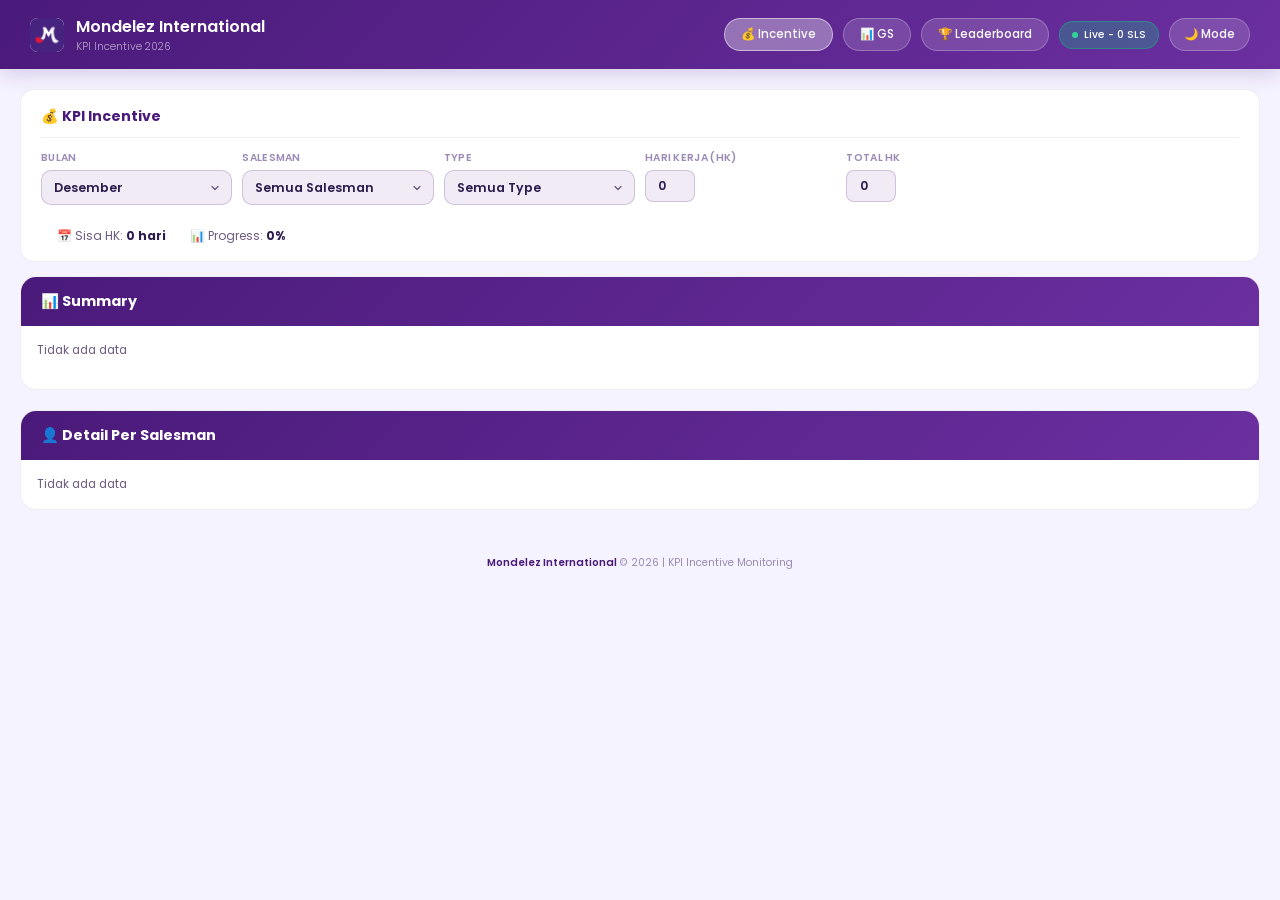
<file: index.html>
<!DOCTYPE html>
<html lang="id">
<head>
    <meta charset="UTF-8">
    <meta name="viewport" content="width=device-width, initial-scale=1.0">
    <title>KPI Incentive 2026 - Mondelez</title>
    <link rel="icon" href="img/favicon.png">
    <link href="https://fonts.googleapis.com/css2?family=Poppins:wght@300;400;500;600;700&display=swap" rel="stylesheet">
    <link rel="stylesheet" href="css/shared.css">
</head>
<body>

    <!-- NAVBAR -->
    <nav class="nav">
        <div class="nav-brand">
            <div class="nav-logo"><img src="img/favicon.png" alt="M"></div>
            <div>
                <div class="nav-title">Mondelez International</div>
                <div class="nav-sub">KPI Incentive 2026</div>
            </div>
        </div>

        <div class="nav-right">
            <a href="index.html" class="nav-link active">💰 Incentive</a>
            <a href="gs.html" class="nav-link">📊 GS</a>
            <a href="leaderboard.html" class="nav-link">🏆 Leaderboard</a>
            <div class="badge st-load" id="btnLoading">
                <span class="dot"></span>
                <span>Loading...</span>
            </div>
            <button class="theme-btn" id="themeBtn" onclick="togTheme()">🌙 Mode</button>
        </div>
    </nav>

    <div class="wrap">

        <!-- FILTER BAR -->
        <div class="ctrl-bar">
            <div class="ctrl-bar-title">
                <h3>💰 KPI Incentive</h3>
                <small id="lastUpdate" style="color:var(--t2)"></small>
            </div>

            <div class="ctrl-grid">
                <div class="ctrl-grp">
                    <label>Bulan</label>
                    <select id="selMonth">
                        <option value="M01">Januari</option>
                        <option value="M02">Februari</option>
                        <option value="M03">Maret</option>
                        <option value="M04">April</option>
                        <option value="M05">Mei</option>
                        <option value="M06">Juni</option>
                        <option value="M07">Juli</option>
                        <option value="M08">Agustus</option>
                        <option value="M09">September</option>
                        <option value="M10">Oktober</option>
                        <option value="M11">November</option>
                        <option value="M12">Desember</option>
                    </select>
                </div>

                <div class="ctrl-grp">
                    <label>Salesman</label>
                    <select id="selSalesman">
                        <option value="all">Semua Salesman</option>
                    </select>
                </div>

                <div class="ctrl-grp">
                    <label>Type</label>
                    <select id="selType">
                        <option value="all">Semua Type</option>
                        <option value="WHS">WHS</option>
                        <option value="MT">MT</option>
                        <option value="RETAIL">Retail</option>
                        <option value="TO-RIST">TO-RIST</option>
                    </select>
                </div>

                <div class="ctrl-grp">
                    <label>Hari Kerja (HK)</label>
                    <input type="number" id="inpHK" placeholder="Actual HK" min="0" value="0">
                </div>

                <div class="ctrl-grp">
                    <label>Total HK</label>
                    <input type="number" id="inpTotHK" placeholder="Total HK" min="0" value="0">
                </div>
            </div>

            <!-- HK Info Row -->
            <div class="ctrl-info-row">
                <span>📅 Sisa HK: <strong id="sisaHK">0 hari</strong></span>
                <span>📊 Progress: <strong id="hkPct">0%</strong></span>
            </div>
        </div>

        <!-- SUMMARY CARDS -->
        <div class="section">
            <div class="sec-header">
                <h2>📊 Summary</h2>
            </div>
            <div class="sec-body sum-grid" id="summaryCards"></div>
        </div>

        <!-- SALES CARDS -->
        <div class="section">
            <div class="sec-header">
                <h2>👤 Detail Per Salesman</h2>
            </div>
            <div class="sec-body grid" id="salesCards"></div>
        </div>

        <div class="ft">
            <span>Mondelez International</span> © 2026 | KPI Incentive Monitoring
        </div>
    </div>

    <script src="js/auth.js"></script>
    <script src="js/anti-devtools.js"></script>
    <script src="js/config.js"></script>
    <script src="js/shared.js"></script>
    <script src="js/incentive.js"></script>

</body>
</html>
</file>
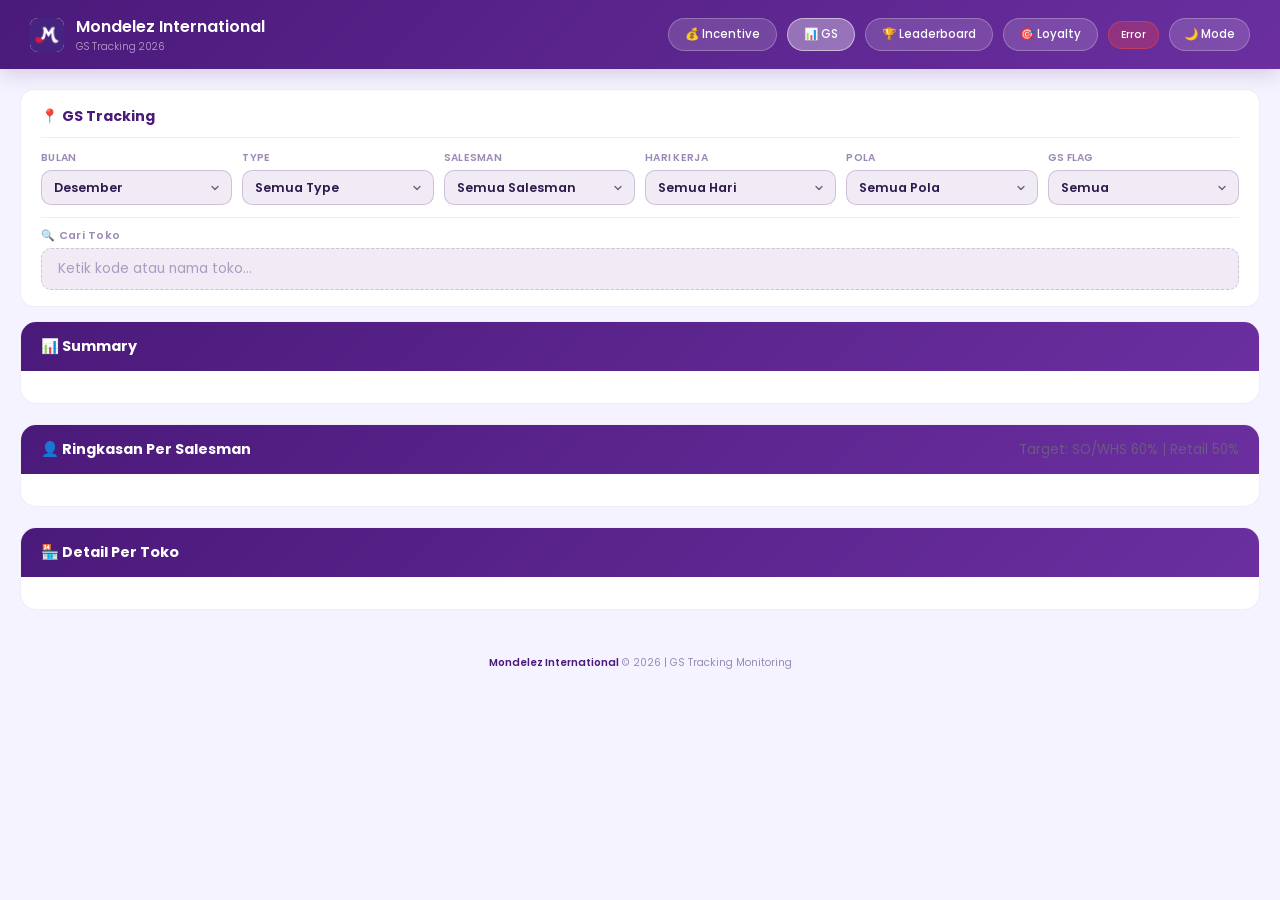
<file: gs.html>
<!DOCTYPE html>
<html lang="id">
<head>
    <meta charset="UTF-8">
    <meta name="viewport" content="width=device-width, initial-scale=1.0">
    <title>GS Tracking 2026 - Mondelez</title>
    <link rel="icon" href="img/favicon.png">
    <link href="https://fonts.googleapis.com/css2?family=Poppins:wght@300;400;500;600;700&display=swap" rel="stylesheet">
    <link rel="stylesheet" href="css/shared.css">
</head>
<body>

    <nav class="nav">
        <div class="nav-brand">
            <div class="nav-logo"><img src="img/favicon.png" alt="M"></div>
            <div>
                <div class="nav-title">Mondelez International</div>
                <div class="nav-sub">GS Tracking 2026</div>
            </div>
        </div>

        <div class="nav-right">
            <a href="#" class="nav-link">💰 Incentive</a>
            <a href="gs.html" class="nav-link active">📊 GS</a>
            <a href="#" class="nav-link">🏆 Leaderboard</a>
            <a href="https://jagohub.dapamfth.workers.dev/dashboard?lk=tangerang" target="_blank" class="nav-link">🎯 Loyalty</a>
            <div class="badge st-load" id="stBadge">
                <span id="stTxt">Loading...</span>
            </div>
            <button class="theme-btn" id="themeBtn">🌙 Mode</button>
        </div>
    </nav>

    <div class="wrap">

        <!-- FILTER BAR -->
        <div class="ctrl-bar">
            <div class="ctrl-bar-title">
                <h3>📍 GS Tracking</h3>
            </div>

            <div class="ctrl-grid">
                <div class="ctrl-grp">
                    <label>Bulan</label>
                    <select id="selMonth">
                        <option value="M01">Januari</option>
                        <option value="M02">Februari</option>
                        <option value="M03">Maret</option>
                        <option value="M04">April</option>
                        <option value="M05">Mei</option>
                        <option value="M06">Juni</option>
                        <option value="M07">Juli</option>
                        <option value="M08">Agustus</option>
                        <option value="M09">September</option>
                        <option value="M10">Oktober</option>
                        <option value="M11">November</option>
                        <option value="M12">Desember</option>
                    </select>
                </div>

                <div class="ctrl-grp">
                    <label>Type</label>
                    <select id="filterType">
                        <option value="all">Semua Type</option>
                    </select>
                </div>

                <div class="ctrl-grp">
                    <label>Salesman</label>
                    <select id="filterSales">
                        <option value="all">Semua Salesman</option>
                    </select>
                </div>

                <div class="ctrl-grp">
                    <label>Hari Kerja</label>
                    <select id="filterHK">
                        <option value="all">Semua Hari</option>
                    </select>
                </div>

                <div class="ctrl-grp">
                    <label>Pola</label>
                    <select id="filterPola">
                        <option value="all">Semua Pola</option>
                    </select>
                </div>

                <div class="ctrl-grp">
                    <label>GS Flag</label>
                    <select id="filterGS">
                        <option value="all">Semua</option>
                        <option value="1">✅ Tercapai</option>
                        <option value="0">❌ Belum Capai</option>
                        <option value="hampir">🟡 Hampir Capai (1-5)</option>
                    </select>
                </div>
            </div>

            <!-- Search row -->
            <div class="ctrl-search-row">
                <label>🔍 Cari Toko</label>
                <input type="text" id="searchToko" placeholder="Ketik kode atau nama toko..." autocomplete="off">
            </div>
        </div>

        <!-- SUMMARY -->
        <div class="section">
            <div class="sec-header">
                <h2>📊 Summary</h2>
            </div>
            <div class="sec-body" id="sumCards"></div>
        </div>

        <!-- RINGKASAN PER SALESMAN -->
        <div class="section">
            <div class="sec-header">
                <h2>👤 Ringkasan Per Salesman</h2>
                <small style="color:var(--t2)">Target: SO/WHS 60% | Retail 50%</small>
            </div>
            <div class="sec-body" id="salesSummary"></div>
        </div>

        <!-- DETAIL PER TOKO -->
        <div class="section" id="storeSection">
            <div class="sec-header">
                <h2>🏪 Detail Per Toko</h2>
                <span id="tokoCount" class="sec-count"></span>
            </div>
            <div class="sec-body" id="storeGrid"></div>
        </div>

        <div class="ft">
            <span>Mondelez International</span> © 2026 | GS Tracking Monitoring
        </div>
    </div>

    <script src="js/auth.js"></script>
    <script src="js/anti-devtools.js"></script>
    <script src="js/config.js"></script>
    <script src="js/shared.js"></script>
    <script src="js/gs.js"></script>

</body>
</html>
</file>
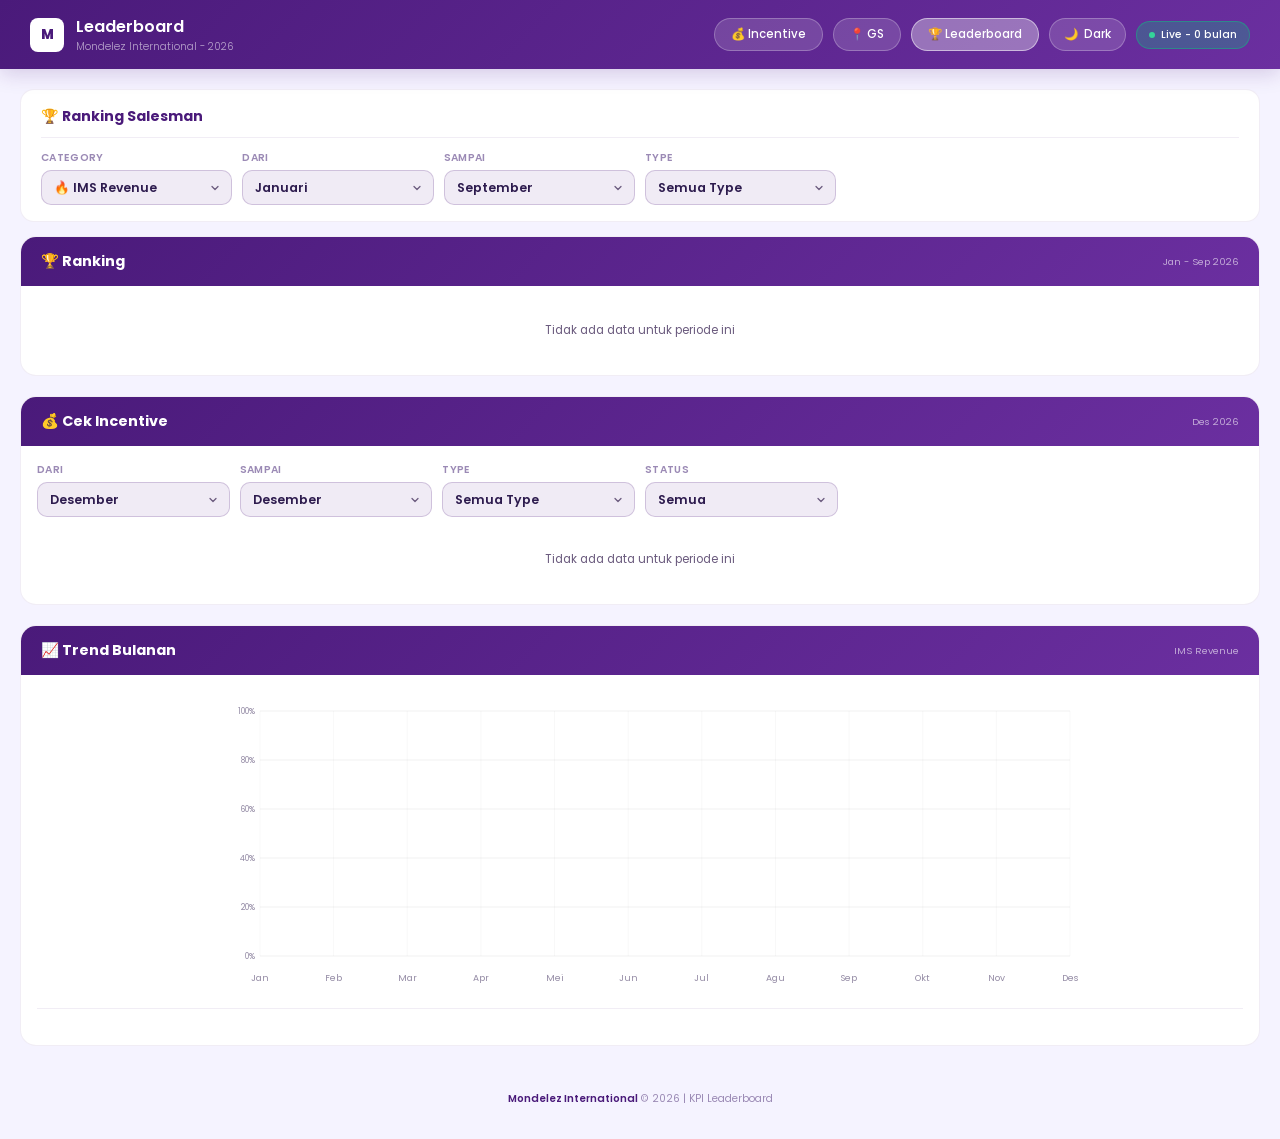
<file: leaderboard.html>
<!DOCTYPE html>
<html lang="id" data-theme="light">
<head>
<meta charset="UTF-8">
<meta name="viewport" content="width=device-width, initial-scale=1.0">
<title>Leaderboard - Mondelez International</title>
<link rel="icon" href="img/favicon.png" type="image/png">
<link href="https://fonts.googleapis.com/css2?family=Poppins:wght@300;400;500;600;700;800&display=swap" rel="stylesheet">
<link rel="stylesheet" href="css/shared.css">
</head>
<body>

<!-- ===== NAVBAR ===== -->
<nav class="nav">
    <div class="nav-brand">
        <div class="nav-logo">M</div>
        <div>
            <div class="nav-title">Leaderboard</div>
            <div class="nav-sub">Mondelez International - 2026</div>
        </div>
    </div>
    <div class="nav-right">
        <a href="index.html" class="nav-link">&#128176; Incentive</a>
        <a href="gs.html" class="nav-link">&#128205; GS</a>
        <a href="leaderboard.html" class="nav-link active">&#127942; Leaderboard</a>
        <button class="theme-btn" onclick="togTheme()">
            <span id="themeIcon">&#127769;</span>
            <span id="themeLabel">Dark</span>
        </button>
        <span class="badge st-load" id="stBadge">
            <span class="dot"></span>
            <span id="stTxt">Loading...</span>
        </span>
    </div>
</nav>

<!-- ===== MAIN CONTENT ===== -->
<div class="wrap">

    <!-- ===== RANKING FILTER BAR ===== -->
    <div class="ctrl-bar">
        <div class="ctrl-bar-title">
            <h3>&#127942; Ranking Salesman</h3>
        </div>
        <div class="ctrl-grid">
            <div class="ctrl-grp">
                <label>Category</label>
                <select id="selSort">
                    <option value="ims">&#128293; IMS Revenue</option>
                    <option value="incentive">&#128176; Incentive (Total)</option>
                    <option value="coverage">&#128200; Coverage %</option>
                    <option value="gc">&#127811; GC %</option>
                    <option value="pf">&#127919; Product Focus (Avg)</option>
                </select>
            </div>
            <div class="ctrl-grp">
                <label>Dari</label>
                <select id="fromMonth">
                    <option value="M01" selected>Januari</option>
                    <option value="M02">Februari</option>
                    <option value="M03">Maret</option>
                    <option value="M04">April</option>
                    <option value="M05">Mei</option>
                    <option value="M06">Juni</option>
                    <option value="M07">Juli</option>
                    <option value="M08">Agustus</option>
                    <option value="M09">September</option>
                    <option value="M10">Oktober</option>
                    <option value="M11">November</option>
                    <option value="M12">Desember</option>
                </select>
            </div>
            <div class="ctrl-grp">
                <label>Sampai</label>
                <select id="toMonth">
                    <option value="M01">Januari</option>
                    <option value="M02">Februari</option>
                    <option value="M03">Maret</option>
                    <option value="M04">April</option>
                    <option value="M05">Mei</option>
                    <option value="M06">Juni</option>
                    <option value="M07">Juli</option>
                    <option value="M08">Agustus</option>
                    <option value="M09" selected>September</option>
                    <option value="M10">Oktober</option>
                    <option value="M11">November</option>
                    <option value="M12">Desember</option>
                </select>
            </div>
            <div class="ctrl-grp">
                <label>Type</label>
                <select id="filterType">
                    <option value="all">Semua Type</option>
                    <option value="whs">WHS</option>
                    <option value="retail">Retail</option>
                    <option value="torist">TO-RIST</option>
                </select>
            </div>
        </div>
    </div>

    <!-- ===== RANKING TABLE SECTION ===== -->
    <div class="section">
        <div class="sec-header">
            <h2>&#127942; Ranking</h2>
            <div class="sub" id="allLabel">Jan - Sep 2026</div>
        </div>
        <div class="sec-body">
            <div id="allRank"></div>
        </div>
    </div>

    <!-- ===== CEK INCENTIVE SECTION ===== -->
    <div class="section">
        <div class="sec-header">
            <h2>&#128176; Cek Incentive</h2>
            <div class="sub" id="zeroLabel">Status incentive salesman</div>
        </div>
        <div class="sec-body">
            <!-- Zero Incentive Filter Bar -->
            <div class="ctrl-grid" style="margin-bottom:14px">
                <div class="ctrl-grp">
                    <label>Dari</label>
                    <select id="zeroFrom">
                        <option value="M01">Januari</option>
                        <option value="M02">Februari</option>
                        <option value="M03">Maret</option>
                        <option value="M04">April</option>
                        <option value="M05">Mei</option>
                        <option value="M06">Juni</option>
                        <option value="M07">Juli</option>
                        <option value="M08">Agustus</option>
                        <option value="M09" selected>September</option>
                        <option value="M10">Oktober</option>
                        <option value="M11">November</option>
                        <option value="M12">Desember</option>
                    </select>
                </div>
                <div class="ctrl-grp">
                    <label>Sampai</label>
                    <select id="zeroTo">
                        <option value="M01">Januari</option>
                        <option value="M02">Februari</option>
                        <option value="M03">Maret</option>
                        <option value="M04">April</option>
                        <option value="M05">Mei</option>
                        <option value="M06">Juni</option>
                        <option value="M07">Juli</option>
                        <option value="M08">Agustus</option>
                        <option value="M09" selected>September</option>
                        <option value="M10">Oktober</option>
                        <option value="M11">November</option>
                        <option value="M12">Desember</option>
                    </select>
                </div>
                <div class="ctrl-grp">
                    <label>Type</label>
                    <select id="zeroType">
                        <option value="all">Semua Type</option>
                        <option value="whs">WHS</option>
                        <option value="retail">Retail</option>
                        <option value="torist">TO-RIST</option>
                    </select>
                </div>
                <div class="ctrl-grp">
                    <label>Status</label>
                    <select id="zeroFilter">
                        <option value="all">Semua</option>
                        <option value="zero">&#128308; Zero Incentive</option>
                        <option value="got">&#128994; Dapat Incentive</option>
                        <option value="hangus">&#128683; Hangus</option>
                    </select>
                </div>
            </div>
            <!-- Summary badges -->
            <div id="zeroSummary"></div>
            <!-- Table -->
            <div id="zeroTable"></div>
        </div>
    </div>

    <!-- ===== TREND CHART SECTION ===== -->
    <div class="section">
        <div class="sec-header">
            <h2>&#128200; Trend Bulanan</h2>
            <div class="sub" id="chartLabel">IMS Revenue</div>
        </div>
        <div class="sec-body">
            <div class="chart-wrap" id="chartWrap"></div>
            <div class="legend" id="chartLegend"></div>
        </div>
    </div>

    <!-- Footer -->
    <div class="ft"><span>Mondelez International</span> &copy; 2026 | KPI Leaderboard</div>
</div>

<!-- ===== SCRIPTS ===== -->
<script src="js/auth.js"></script>
<script src="js/anti-devtools.js"></script>
<script src="js/config.js"></script>
<script src="js/shared.js"></script>
<script src="js/leaderboard.js"></script>

</body>
</html>
</file>
<file: css/shared.css>
/* ===== THEME VARIABLES ===== */
:root {
    --bg: #f5f3ff;
    --card: #fff;
    --nav: linear-gradient(135deg, #4A1A7A, #6B2FA0);
    --t1: #2d1b4e;
    --t2: #6b5b7e;
    --t3: #9b8ab5;
    --bdr: rgba(74,26,122,.08);
    --shd: 0 2px 12px rgba(74,26,122,.06);
    --acc: #4A1A7A;
    --inp-bg: #f0ebf5;
    --inp-bdr: rgba(74,26,122,.2);
    --hi-bg: #dcfce7;
    --hi-c: #166534;
    --mid-bg: #fef9c3;
    --mid-c: #854d0e;
    --lo-bg: #fee2e2;
    --lo-c: #991b1b;
    --whs-bg: #fef3c7;
    --whs-c: #92400e;
    --ret-bg: #dbeafe;
    --ret-c: #1e40af;
    --tor-bg: #d1fae5;
    --tor-c: #065f46;
}
[data-theme="dark"] {
    --bg: #0c0a1a;
    --card: rgba(255,255,255,.04);
    --nav: linear-gradient(135deg, #1a1030, #2d1b4e);
    --t1: #e8e4f0;
    --t2: #a8a0b8;
    --t3: #6b6080;
    --bdr: rgba(255,255,255,.06);
    --shd: 0 2px 12px rgba(0,0,0,.3);
    --acc: #a78bfa;
    --inp-bg: rgba(255,255,255,.06);
    --inp-bdr: rgba(255,255,255,.12);
    --hi-bg: rgba(74,222,128,.15);
    --hi-c: #4ade80;
    --mid-bg: rgba(250,204,21,.15);
    --mid-c: #facc15;
    --lo-bg: rgba(248,113,113,.15);
    --lo-c: #f87171;
    --whs-bg: rgba(251,191,36,.15);
    --whs-c: #fbbf24;
    --ret-bg: rgba(96,165,250,.15);
    --ret-c: #60a5fa;
    --tor-bg: rgba(52,211,153,.15);
    --tor-c: #34d399;
}

/* ===== RESET ===== */
* { margin: 0; padding: 0; box-sizing: border-box; }
body {
    font-family: 'Poppins', sans-serif;
    background: var(--bg);
    min-height: 100vh;
    color: var(--t1);
    transition: background .4s, color .4s;
}

/* ===== NAVBAR ===== */
.nav {
    background: var(--nav);
    padding: 14px 30px;
    display: flex;
    justify-content: space-between;
    align-items: center;
    box-shadow: 0 4px 20px rgba(74,26,122,.2);
    position: sticky;
    top: 0;
    z-index: 100;
}
.nav-brand { display: flex; align-items: center; gap: 12px; }

.nav-logo {
    width: 34px; height: 34px;
    background: #fff; border-radius: 8px;
    display: flex; align-items: center; justify-content: center;
    font-weight: 800; color: #4A1A7A; font-size: .85rem;
}

.nav-logo img {
    width: 34px;
    height: 34px;
    border-radius: 8px;
    object-fit: contain;
}

.nav-title { color: #fff; font-size: 1rem; font-weight: 600; }
.nav-sub { color: rgba(255,255,255,.6); font-size: .65rem; font-weight: 300; }
.nav-right { display: flex; align-items: center; gap: 10px; flex-wrap: wrap; }
.nav-link {
    background: rgba(255,255,255,.15);
    border: 1px solid rgba(255,255,255,.25);
    border-radius: 25px; padding: 7px 16px;
    color: #fff; font-size: .72rem;
    font-family: 'Poppins', sans-serif; font-weight: 500;
    text-decoration: none; transition: all .3s;
}
.nav-link:hover { background: rgba(255,255,255,.3); }
.nav-link.active { background: rgba(255,255,255,.35); border-color: rgba(255,255,255,.5); }
.theme-btn {
    background: rgba(255,255,255,.15);
    border: 1px solid rgba(255,255,255,.25);
    border-radius: 25px; padding: 7px 14px;
    cursor: pointer; display: flex; align-items: center; gap: 6px;
    transition: all .3s; color: #fff; font-size: .72rem;
    font-family: 'Poppins', sans-serif; font-weight: 500;
}
.theme-btn:hover { background: rgba(255,255,255,.3); }

/* ===== STATUS BADGE ===== */
.badge {
    display: inline-flex; align-items: center; gap: 6px;
    padding: 5px 12px; border-radius: 20px;
    font-size: .65rem; font-weight: 500; color: #fff;
}
.dot { width: 6px; height: 6px; border-radius: 50%; animation: pulse 2s infinite; }
@keyframes pulse { 0%,100%{opacity:1;transform:scale(1)} 50%{opacity:.5;transform:scale(1.5)} }
.st-conn { background: rgba(16,185,129,.3); border: 1px solid rgba(16,185,129,.5); }
.st-conn .dot { background: #34d399; }
.st-load { background: rgba(245,158,11,.3); border: 1px solid rgba(245,158,11,.5); }
.st-load .dot { background: #fbbf24; }
.st-err { background: rgba(239,68,68,.3); border: 1px solid rgba(239,68,68,.5); }
.st-err .dot { background: #f87171; }

/* ===== WRAPPER ===== */
.wrap { max-width: 1400px; margin: 0 auto; padding: 20px; }

/* ===== CONTROL BAR ===== */
.ctrl-bar {
    background: var(--card); border-radius: 14px;
    padding: 14px 20px; margin-bottom: 14px;
    border: 1px solid var(--bdr); box-shadow: none;
    display: flex; align-items: center; gap: 16px; flex-wrap: wrap;
}
.ctrl-bar h3 { color: var(--acc); font-size: .82rem; font-weight: 600; white-space: nowrap; }
.ctrl-grp { display: flex; align-items: center; gap: 8px; }
.ctrl-grp label { font-size: .7rem; color: var(--t2); font-weight: 500; }
.ctrl-grp select, .ctrl-grp input {
    padding: 6px 10px; border-radius: 8px;
    border: 1px solid var(--inp-bdr); background: var(--inp-bg);
    color: var(--t1); font-size: .78rem; font-weight: 600;
    font-family: 'Poppins', sans-serif; cursor: pointer;
}
.ctrl-grp select:focus, .ctrl-grp input:focus {
    outline: none; border-color: var(--acc);
    box-shadow: 0 0 0 3px rgba(74,26,122,.1);
}
.ctrl-grp input { width: 50px; text-align: center; }

/* ===== SECTION ===== */
.section {
    background: var(--card); border-radius: 16px;
    border: 1px solid var(--bdr); box-shadow: none;
    overflow: hidden; margin-bottom: 20px;
}
.sec-header {
    background: var(--nav); padding: 14px 20px;
    display: flex; justify-content: space-between; align-items: center;
}
.sec-header h2 { color: #fff; font-size: .9rem; font-weight: 700; display: flex; align-items: center; gap: 8px; }
.sec-header .sub { color: rgba(255,255,255,.6); font-size: .6rem; }
.sec-body { padding: 16px; overflow-x: auto; }

/* ===== SUMMARY CARDS ===== */
.sum-grid {
    display: grid;
    grid-template-columns: repeat(3, 1fr);
    gap: 8px;
    margin-bottom: 14px;
}
@media(min-width:1200px) {
    .sum-grid { grid-template-columns: repeat(6, 1fr); }
}
@media(max-width:500px) {
    .sum-grid { grid-template-columns: repeat(2, 1fr); }
}
.sum-card {
    padding: 8px 10px;
    border-radius: 8px;
    background: var(--card);
    border: 1px solid var(--bdr);
    text-align: center;
    min-width: 0;
    overflow: hidden;
}
.sum-card .lbl { font-size: .55rem; color: var(--t3); text-transform: uppercase; }
.sum-card .val { font-size: .7rem; font-weight: 700; color: var(--t1); word-break: break-all; }
.sum-card .pct { margin-top: 4px; }

/* ===== GRID CARDS ===== */
.grid { display: grid; grid-template-columns: repeat(auto-fill, minmax(480px, 1fr)); gap: 14px; }
.card {
    background: var(--card); border-radius: 14px;
    border: 1px solid var(--bdr);
    box-shadow: none;
    overflow: hidden;
}
.card-head {
    background: var(--nav); padding: 12px 16px;
    display: flex; justify-content: space-between; align-items: center;
}
.card-head .nm { color: #fff; font-size: .78rem; font-weight: 700; }
.card-head .sub { color: rgba(255,255,255,.6); font-size: .6rem; }
.card-body { padding: 14px; }

/* ===== TABLES ===== */
.tbl { width: 100%; border-collapse: collapse; }
.tbl thead th {
    padding: 6px 5px; text-align: center;
    font-size: .5rem; text-transform: uppercase;
    letter-spacing: .3px; font-weight: 600;
    color: var(--t3); border-bottom: 2px solid var(--bdr);
}
.tbl thead th:first-child { text-align: left; }
.tbl tbody td {
    padding: 7px 5px; text-align: center;
    border-bottom: 1px solid var(--bdr);
    font-size: .65rem; color: var(--t2); font-weight: 500;
}
.tbl tbody td:first-child { text-align: left; font-weight: 600; color: var(--t1); }
.tbl tbody tr:hover { background: rgba(74,26,122,.03); }
[data-theme="dark"] .tbl tbody tr:hover { background: rgba(167,139,250,.05); }

/* ===== CARD SECTION WRAPPER ===== */
.card-section {
    background: rgba(74,26,122,.03);
    border-radius: 10px;
    padding: 10px 12px;
    margin-bottom: 10px;
    border-left: 3px solid var(--acc);
}
[data-theme="dark"] .card-section {
    background: rgba(255,255,255,.03);
}
.card-section:last-child { margin-bottom: 0; }

.card-section.cov-section,
.card-section.rev-section {
    background: rgba(16,185,129,.05);
    border-left-color: #10b981;
}
[data-theme="dark"] .card-section.cov-section,
[data-theme="dark"] .card-section.rev-section {
    background: rgba(52,211,153,.08);
    border-left-color: #34d399;
}


/* ===== SECTION TITLE ===== */
.sec-title {
    font-size: .68rem;
    font-weight: 700;
    color: var(--acc);
    margin-bottom: 8px;
    display: flex;
    align-items: center;
    gap: 6px;
    flex-wrap: wrap;
}

/* ===== GAP VALUE ===== */
.gap-val { color: var(--lo-c); font-weight: 700; }

/* ===== KEJAR BADGES ===== */
.kejar-badge {
    padding: 2px 8px;
    border-radius: 6px;
    font-size: .6rem;
    font-weight: 700;
    display: inline-block;
}
.kejar-ok { background: var(--hi-bg); color: var(--hi-c); }
.kejar-no { background: var(--mid-bg); color: var(--mid-c); }
.kejar-num { background: var(--lo-bg); color: var(--lo-c); }

/* ===== DISTRIBUTION GRID ===== */
.dist-grid {
    display: grid;
    grid-template-columns: repeat(5, 1fr);
    gap: 6px;
}
.dist-item {
    background: var(--inp-bg);
    border-radius: 8px;
    padding: 8px;
    text-align: center;
    border: 1px solid var(--bdr);
}
.dist-item .d-lbl { font-size: .5rem; color: var(--t3); font-weight: 600; text-transform: uppercase; margin-bottom: 3px; }
.dist-item .d-val { font-size: .7rem; font-weight: 700; color: var(--t1); }
.dist-item .d-pct { font-size: .55rem; font-weight: 600; margin-top: 2px; }

/* ===== INCENTIVE SECTION ===== */
.inc-section {
    border-radius: 10px;
    padding: 10px 12px;
    margin-bottom: 10px;
    border: 1px solid var(--bdr);
    background: var(--inp-bg);
    border-left: 3px solid var(--acc);
}
.inc-section.hangus-section {
    background: #fef9c3;
    border-color: #fbbf24;
    border-left: 3px solid #fbbf24;
}
[data-theme="dark"] .inc-section.hangus-section {
    background: rgba(251,191,36,.1);
    border-color: rgba(251,191,36,.4);
    border-left-color: rgba(251,191,36,.6);
}

/* ===== INCENTIVE GRID ===== */
.inc-grid {
    display: grid;
    grid-template-columns: repeat(5, 1fr);
    gap: 6px;
    margin-top: 8px;
}
.inc-item {
    background: rgba(255,255,255,.7);
    border-radius: 8px;
    padding: 8px;
    text-align: center;
    border: 1px solid rgba(0,0,0,.06);
}
[data-theme="dark"] .inc-item {
    background: rgba(255,255,255,.06);
    border-color: rgba(255,255,255,.08);
}
.hangus-section .inc-item {
    background: rgba(255,255,255,.6);
    border-color: rgba(251,191,36,.3);
}
.inc-item .i-lbl { font-size: .5rem; color: var(--t3); font-weight: 600; text-transform: uppercase; margin-bottom: 3px; }
.inc-item .i-pct { font-size: .58rem; font-weight: 700; margin-bottom: 2px; }
.inc-item .i-val { font-size: .7rem; font-weight: 700; color: var(--acc); }
.inc-item.hangus { opacity: .5; }
.inc-item.hangus .i-val { color: var(--lo-c); text-decoration: line-through; }

/* ===== INCENTIVE TOTAL BAR ===== */
.inc-total {
    background: linear-gradient(135deg, #4A1A7A, #6B2FA0);
    border-radius: 8px;
    padding: 10px 14px;
    display: flex;
    align-items: center;
    justify-content: space-between;
    margin-top: 8px;
}
.inc-total.hangus { background: linear-gradient(135deg, #991b1b, #dc2626); }
.inc-total .i-lbl { font-size: .6rem; color: rgba(255,255,255,.85); font-weight: 600; }
.inc-total .i-lbl small { display: block; font-size: .5rem; opacity: .7; }
.inc-total .i-val { font-size: .95rem; font-weight: 800; color: #fff; white-space: nowrap; }

/* ===== PERCENTAGE BADGES ===== */
.pb-b { display: inline-block; padding: 2px 6px; border-radius: 5px; font-size: .58rem; font-weight: 700; }
.ph-h { background: var(--hi-bg); color: var(--hi-c); }
.ph-m { background: var(--mid-bg); color: var(--mid-c); }
.ph-l { background: var(--lo-bg); color: var(--lo-c); }

/* ===== TYPE BADGES ===== */
.type-badge { padding: 3px 8px; border-radius: 6px; font-size: .5rem; font-weight: 700; letter-spacing: .3px; }
.type-whs { background: var(--whs-bg); color: var(--whs-c); }
.type-mt { background: #0ea5e9; color: #fff; }
.type-retail { background: var(--ret-bg); color: var(--ret-c); }
.type-torist { background: var(--tor-bg); color: var(--tor-c); }


/* ===== LEADERBOARD TABLE ===== */
.lb-table { width: 100%; border-collapse: collapse; min-width: 800px; }
.lb-table thead th {
    padding: 8px 6px; text-align: center;
    font-size: .55rem; text-transform: uppercase;
    letter-spacing: .3px; font-weight: 600;
    color: var(--t3); border-bottom: 2px solid var(--bdr);
}
.lb-table thead th:nth-child(1), .lb-table thead th:nth-child(2) { text-align: left; }
.lb-table thead th.active-col { color: var(--acc); border-bottom-color: var(--acc); }
[data-theme="dark"] .lb-table thead th.active-col { color: #a78bfa; border-bottom-color: #a78bfa; }
.lb-table tbody td {
    padding: 10px 6px; text-align: center;
    border-bottom: 1px solid var(--bdr);
    font-size: .68rem; color: var(--t2); font-weight: 500;
}
.lb-table tbody td:nth-child(1), .lb-table tbody td:nth-child(2) { text-align: left; }
.lb-table tbody td.active-col { background: rgba(74,26,122,.04); }
[data-theme="dark"] .lb-table tbody td.active-col { background: rgba(167,139,250,.06); }
.lb-table tbody tr:hover { background: rgba(74,26,122,.03); }
[data-theme="dark"] .lb-table tbody tr:hover { background: rgba(167,139,250,.05); }
.lb-table tbody tr.top1 { background: rgba(245,158,11,.08); }
.lb-table tbody tr.top2 { background: rgba(156,163,175,.05); }
.lb-table tbody tr.top3 { background: rgba(217,119,6,.05); }
.rank-badge {
    display: inline-flex; align-items: center; justify-content: center;
    width: 26px; height: 26px; border-radius: 50%;
    font-weight: 800; font-size: .65rem;
}
.rank-1 { background: linear-gradient(135deg,#fbbf24,#f59e0b); color: #fff; box-shadow: 0 2px 8px rgba(245,158,11,.4); }
.rank-2 { background: linear-gradient(135deg,#d1d5db,#9ca3af); color: #fff; box-shadow: 0 2px 8px rgba(156,163,175,.4); }
.rank-3 { background: linear-gradient(135deg,#f59e0b,#d97706); color: #fff; box-shadow: 0 2px 8px rgba(217,119,6,.4); }
.rank-n { background: var(--inp-bg); color: var(--t2); }

/* ===== CHART ===== */
.chart-wrap { position: relative; width: 100%; overflow-x: auto; }
.legend { display: flex; flex-wrap: wrap; gap: 8px; padding: 10px 0; border-top: 1px solid var(--bdr); margin-top: 10px; }
.legend-item { display: flex; align-items: center; gap: 4px; font-size: .55rem; color: var(--t2); }
.legend-dot { width: 10px; height: 10px; border-radius: 3px; }

/* ===== FOOTER ===== */
.ft { text-align: center; padding: 25px 0 12px; color: var(--t3); font-size: .65rem; }
.ft span { color: var(--acc); font-weight: 600; }

/* ===== RESPONSIVE ===== */
@media(max-width:768px) {
    .nav { padding: 12px 15px; flex-direction: column; gap: 10px; }
    .nav-right { justify-content: center; }
    .wrap { padding: 12px 10px; }
    .ctrl-bar { flex-direction: column; align-items: flex-start; }
    .grid { grid-template-columns: 1fr; }
    .dist-grid { grid-template-columns: repeat(3, 1fr); }
    .inc-grid { grid-template-columns: repeat(3, 1fr); }
}
@media(max-width:500px) {
    .dist-grid { grid-template-columns: repeat(2, 1fr); }
    .inc-grid { grid-template-columns: repeat(2, 1fr); }
}


/* ===== KPI FUNDAMENTAL ===== */
.pct-red { background: #fee2e2; color: #991b1b; }
.pct-yellow { background: #fef9c3; color: #000000; }
.pct-green { background: #dcfce7; color: #166534; }

.type-mt {
    background: #f59e0b;
    color: #fff;
}

/* ===== GS TRACKING STYLES ===== */

/* GS Summary Grid (override sum-grid untuk 6 kolom) */
.gs-sum-grid {
    display: grid;
    grid-template-columns: repeat(auto-fit, minmax(130px, 1fr));
    gap: 8px;
}

.gs-sum-card {
    padding: 10px;
    border-radius: 10px;
    background: var(--card);
    border: 1px solid var(--bdr);
    text-align: center;
}

.gs-sum-card .lbl {
    font-size: .55rem;
    color: var(--t3);
    text-transform: uppercase;
    letter-spacing: 0.3px;
    margin-bottom: 3px;
}

.gs-sum-card .val {
    font-size: 1.1rem;
    font-weight: 800;
    color: var(--t1);
}

.gs-sum-card .sub {
    font-size: .6rem;
    color: var(--t2);
    margin-top: 2px;
}

.gs-sum-card.highlight {
    background: linear-gradient(135deg, #4A1A7A, #6B2FA0);
    border: none;
}

.gs-sum-card.highlight .lbl,
.gs-sum-card.highlight .val,
.gs-sum-card.highlight .sub {
    color: #fff;
}

/* Heatmap Table */
.heatmap-table {
    width: 100%;
    border-collapse: collapse;
    font-size: .68rem;
}

.heatmap-table th,
.heatmap-table td {
    padding: 7px 8px;
    text-align: center;
    border-bottom: 1px solid var(--bdr);
}

.heatmap-table th {
    color: var(--t3);
    font-weight: 600;
    font-size: .55rem;
    text-transform: uppercase;
}

.heat-cell {
    display: inline-block;
    border-radius: 5px;
    padding: 3px 8px;
    font-weight: 700;
    font-size: .6rem;
}

.heat-high { background: var(--hi-bg); color: var(--hi-c); }
.heat-mid { background: var(--mid-bg); color: var(--mid-c); }
.heat-low { background: var(--lo-bg); color: var(--lo-c); }

/* GS Progress Bar */
.gs-progress {
    width: 100%;
    height: 6px;
    background: var(--bdr);
    border-radius: 3px;
    overflow: hidden;
}

.gs-progress-bar {
    height: 100%;
    border-radius: 3px;
    transition: width 0.3s;
}

.gs-progress-bar.pg-green { background: #22c55e; }
.gs-progress-bar.pg-yellow { background: #eab308; }
.gs-progress-bar.pg-red { background: #ef4444; }

/* Salesman Summary Grid */
.sls-summary-grid {
    display: grid;
    grid-template-columns: repeat(auto-fit, minmax(300px, 1fr));
    gap: 12px;
}

.sls-card {
    background: var(--card);
    border: 1px solid var(--bdr);
    border-radius: 12px;
    overflow: hidden;
}

.sls-card-head {
    background: var(--nav);
    padding: 10px 14px;
    color: #fff;
}

.sls-card-head .nm { font-weight: 700; font-size: .78rem; }
.sls-card-head .sub { font-size: .6rem; opacity: 0.7; margin-top: 2px; }

.sls-card-body { padding: 12px 14px; }

.sls-stats {
    display: grid;
    grid-template-columns: repeat(3, 1fr);
    gap: 8px;
    margin-bottom: 8px;
}

.sls-stat { text-align: center; }
.sls-stat .s-lbl { font-size: .5rem; color: var(--t3); text-transform: uppercase; }
.sls-stat .s-val { font-size: .85rem; font-weight: 800; color: var(--t1); }

/* Store Grid */
.store-grid {
    display: flex;
    flex-direction: column;
    gap: 8px;
}

.store-card {
    background: var(--card);
    border: 1px solid var(--bdr);
    border-radius: 10px;
    overflow: hidden;
}

.store-head {
    display: flex;
    justify-content: space-between;
    align-items: center;
    padding: 10px 14px;
    cursor: pointer;
    transition: background 0.2s;
}

.store-head:hover { background: rgba(74,26,122,.03); }
[data-theme="dark"] .store-head:hover { background: rgba(167,139,250,.05); }

.store-head .s-info { display: flex; align-items: center; gap: 10px; }
.store-head .s-name { font-weight: 700; font-size: .75rem; color: var(--t1); }
.store-head .s-code { font-size: .6rem; color: var(--t2); }
.store-head .s-metrics { display: flex; align-items: center; gap: 10px; font-size: .68rem; }

/* GS Flag Badges */
.gs-flag-yes {
    background: var(--hi-bg);
    color: var(--hi-c);
    padding: 2px 8px;
    border-radius: 6px;
    font-weight: 700;
    font-size: .6rem;
}

.gs-flag-no {
    background: var(--lo-bg);
    color: var(--lo-c);
    padding: 2px 8px;
    border-radius: 6px;
    font-weight: 700;
    font-size: .6rem;
}

/* Store Detail (Expandable) */
.store-detail {
    display: none;
    padding: 0 14px 14px;
    border-top: 1px solid var(--bdr);
}

.store-detail.open { display: block; }

/* SKU Grid */
.sku-grid {
    display: grid;
    grid-template-columns: repeat(auto-fill, minmax(170px, 1fr));
    gap: 5px;
    margin-top: 10px;
}

.sku-item {
    display: flex;
    align-items: center;
    gap: 5px;
    font-size: .6rem;
    padding: 4px 8px;
    border-radius: 6px;
}

.sku-item.sku-yes { background: var(--hi-bg); color: var(--hi-c); }
.sku-item.sku-no { background: var(--lo-bg); color: var(--lo-c); }

.sku-icon { font-size: .7rem; }

/* GS Responsive */
@media(max-width:768px) {
    .sls-summary-grid { grid-template-columns: 1fr; }
    .sku-grid { grid-template-columns: repeat(2, 1fr); }
    .store-head { flex-direction: column; align-items: flex-start; gap: 6px; }
}



/* ===== GS SUMMARY HORIZONTAL ===== */
.gs-sum-horizontal {
    display: flex;
    gap: 12px;
    overflow-x: auto;
    padding-bottom: 8px;
}

.gs-sum-item {
    flex: 1;
    min-width: 130px;
    background: var(--card);
    border: 1px solid var(--border);
    border-radius: 12px;
    padding: 16px;
    text-align: center;
    transition: transform 0.2s, box-shadow 0.2s;
}

.gs-sum-item:hover {
    transform: translateY(-2px);
    box-shadow: 0 4px 12px rgba(0,0,0,0.1);
}

.gs-sum-item.highlight {
    background: linear-gradient(135deg, #7c3aed, #a855f7);
    border: none;
}

.gs-sum-item.highlight .lbl,
.gs-sum-item.highlight .val {
    color: #fff;
}

.gs-sum-item .lbl {
    font-size: 0.7rem;
    color: var(--t2);
    margin-bottom: 4px;
    font-weight: 500;
}

.gs-sum-item .val {
    font-size: 1.3rem;
    font-weight: 700;
    color: var(--t1);
}

.gs-sum-item .sub {
    font-size: 0.75rem;
    color: var(--t2);
    margin-top: 2px;
}

/* Responsive: scroll horizontal di mobile */
@media (max-width: 768px) {
    .gs-sum-horizontal {
        flex-wrap: nowrap;
        gap: 8px;
    }
    .gs-sum-item {
        min-width: 110px;
        padding: 12px;
    }
    .gs-sum-item .val {
        font-size: 1.1rem;
    }
}



/* ============================================
   GS TRACKING - CSS Tambahan
   Tambahkan di akhir shared.css
   ============================================ */

/* ===== Progress bar + target line ===== */
.gs-progress-wrap {
    margin-top: 10px;
}

.gs-progress {
    position: relative;
    height: 8px;
    background: var(--border);
    border-radius: 4px;
    overflow: visible;
}

.gs-progress-bar {
    height: 100%;
    border-radius: 4px;
    transition: width 0.5s ease;
}

.gs-target-line {
    position: absolute;
    top: -4px;
    width: 2px;
    height: 16px;
    background: #ff6b6b;
    border-radius: 2px;
    transform: translateX(-50%);
    z-index: 2;
}

.gs-progress-labels {
    display: flex;
    justify-content: space-between;
    font-size: 0.58rem;
    color: var(--t2);
    margin-top: 4px;
    position: relative;
    height: 14px;
}

.gs-tgt-label {
    position: absolute;
    transform: translateX(-50%);
    color: #ff6b6b;
    font-weight: 700;
    font-size: 0.58rem;
    white-space: nowrap;
}

/* ===== Search Input ===== */
.ctrl-search input {
    padding: 7px 12px;
    border: 1px solid var(--border);
    border-radius: 8px;
    background: var(--bg);
    color: var(--t1);
    font-family: 'Poppins', sans-serif;
    font-size: 0.82rem;
    outline: none;
    width: 170px;
    transition: border-color 0.2s, box-shadow 0.2s;
}

.ctrl-search input:focus {
    border-color: var(--accent);
    box-shadow: 0 0 0 3px rgba(124, 58, 237, 0.12);
}

.ctrl-search input::placeholder {
    color: var(--t2);
    opacity: 0.6;
}

/* ===== SKU Legend ===== */
.sku-legend {
    display: flex;
    gap: 16px;
    font-size: 0.68rem;
    color: var(--t2);
    margin-bottom: 10px;
    padding-bottom: 8px;
    border-bottom: 1px dashed var(--border);
    flex-wrap: wrap;
}

/* ===== Store Gap ===== */
.store-gap {
    display: flex;
    gap: 16px;
    font-size: 0.73rem;
    color: var(--t2);
    margin-top: 10px;
    padding-top: 10px;
    border-top: 1px solid var(--border);
    flex-wrap: wrap;
}

/* ===== Section Count Badge ===== */
.sec-count {
    font-size: 0.72rem;
    color: var(--t2);
    background: var(--border);
    padding: 3px 10px;
    border-radius: 20px;
    font-weight: 500;
}

/* ===== STORE HINT (sebelum filter salesman) ===== */
.store-hint {
    text-align: center;
    padding: 40px 20px;
    color: var(--t2);
}

.store-hint span {
    font-size: 2.5rem;
    display: block;
    margin-bottom: 12px;
}

.store-hint p {
    font-size: 0.9rem;
    margin: 0;
    line-height: 1.6;
}

.store-hint strong {
    color: var(--accent);
}

/* ===== Responsive ===== */
@media (max-width: 768px) {
    .ctrl-search input {
        width: 100%;
    }
    .sku-legend {
        flex-direction: column;
        gap: 4px;
    }
    .store-hint {
        padding: 30px 16px;
    }
}


/* ============================================
   FILTER BAR REDESIGN - Desktop & Mobile
   Append di akhir shared.css
   ============================================ */

/* Override ctrl-bar menjadi vertical layout */
.ctrl-bar {
    display: flex;
    flex-direction: column;
    align-items: stretch;
    gap: 12px;
    padding: 16px 20px;
}

/* Title row */
.ctrl-bar-title {
    display: flex;
    align-items: center;
    gap: 10px;
    padding-bottom: 10px;
    border-bottom: 1px solid var(--bdr);
}

.ctrl-bar-title h3 {
    color: var(--acc);
    font-size: .88rem;
    font-weight: 700;
    white-space: nowrap;
    margin: 0;
}

/* Filter grid: 6 kolom di desktop */
.ctrl-grid {
    display: grid;
    grid-template-columns: repeat(6, 1fr);
    gap: 10px;
}

/* Setiap filter group: label di atas, select di bawah */
.ctrl-grid .ctrl-grp {
    display: flex;
    flex-direction: column;
    align-items: stretch;
    gap: 4px;
}

.ctrl-grid .ctrl-grp label {
    font-size: .65rem;
    color: var(--t3);
    font-weight: 600;
    text-transform: uppercase;
    letter-spacing: 0.3px;
}

.ctrl-grid .ctrl-grp select {
    width: 100%;
    padding: 8px 12px;
    border-radius: 10px;
    border: 1px solid var(--inp-bdr);
    background: var(--inp-bg);
    color: var(--t1);
    font-size: .78rem;
    font-weight: 600;
    font-family: 'Poppins', sans-serif;
    cursor: pointer;
    appearance: none;
    -webkit-appearance: none;
    background-image: url("data:image/svg+xml,%3Csvg xmlns='http://www.w3.org/2000/svg' width='12' height='12' viewBox='0 0 24 24' fill='none' stroke='%236b5b7e' stroke-width='2.5' stroke-linecap='round' stroke-linejoin='round'%3E%3Cpolyline points='6 9 12 15 18 9'%3E%3C/polyline%3E%3C/svg%3E");
    background-repeat: no-repeat;
    background-position: right 10px center;
    padding-right: 30px;
    transition: border-color 0.2s, box-shadow 0.2s;
}

.ctrl-grid .ctrl-grp select:hover {
    border-color: var(--acc);
}

.ctrl-grid .ctrl-grp select:focus {
    outline: none;
    border-color: var(--acc);
    box-shadow: 0 0 0 3px rgba(74,26,122,.1);
}

/* Search row: full-width, prominent */
.ctrl-search-row {
    display: flex;
    flex-direction: column;
    gap: 4px;
    padding-top: 10px;
    border-top: 1px solid var(--bdr);
}

.ctrl-search-row label {
    font-size: .68rem;
    color: var(--t3);
    font-weight: 600;
    letter-spacing: 0.3px;
}

.ctrl-search-row input {
    width: 100%;
    padding: 10px 16px;
    border-radius: 10px;
    border: 1.5px dashed var(--inp-bdr);
    background: var(--inp-bg);
    color: var(--t1);
    font-family: 'Poppins', sans-serif;
    font-size: .85rem;
    font-weight: 500;
    outline: none;
    transition: border-color 0.2s, box-shadow 0.2s, background 0.2s;
}

.ctrl-search-row input:hover {
    border-color: var(--acc);
    background: var(--card);
}

.ctrl-search-row input:focus {
    border-style: solid;
    border-color: var(--acc);
    background: var(--card);
    box-shadow: 0 0 0 3px rgba(74,26,122,.1);
}

.ctrl-search-row input::placeholder {
    color: var(--t3);
    font-weight: 400;
    opacity: 0.8;
}

/* ===== DARK MODE ADJUSTMENTS ===== */
[data-theme="dark"] .ctrl-grid .ctrl-grp select {
    background-image: url("data:image/svg+xml,%3Csvg xmlns='http://www.w3.org/2000/svg' width='12' height='12' viewBox='0 0 24 24' fill='none' stroke='%23a8a0b8' stroke-width='2.5' stroke-linecap='round' stroke-linejoin='round'%3E%3Cpolyline points='6 9 12 15 18 9'%3E%3C/polyline%3E%3C/svg%3E");
    background-repeat: no-repeat;
    background-position: right 10px center;
}

/* ===== TABLET: 3 kolom ===== */
@media (max-width: 1024px) {
    .ctrl-grid {
        grid-template-columns: repeat(3, 1fr);
    }
}

/* ===== MOBILE: 2 kolom, search full ===== */
@media (max-width: 768px) {
    .ctrl-bar {
        padding: 14px 14px;
        gap: 10px;
    }

    .ctrl-grid {
        grid-template-columns: repeat(2, 1fr);
        gap: 8px;
    }

    .ctrl-grid .ctrl-grp select {
        padding: 10px 12px;
        font-size: .82rem;
    }

    .ctrl-search-row input {
        padding: 12px 14px;
        font-size: .88rem;
    }
}

/* ===== SMALL MOBILE: tetap 2 kolom ===== */
@media (max-width: 400px) {
    .ctrl-grid {
        grid-template-columns: repeat(2, 1fr);
        gap: 6px;
    }

    .ctrl-grid .ctrl-grp select {
        font-size: .75rem;
        padding: 8px 10px;
    }
}


/* ============================================
   GS SUMMARY 4 CARDS + HAMPIR CAPAI BADGE
   Append di akhir shared.css
   ============================================ */

/* Summary grid: 4 kolom di desktop */
.gs-sum-4 {
    grid-template-columns: repeat(4, 1fr) !important;
}

@media (max-width: 768px) {
    .gs-sum-4 {
        grid-template-columns: repeat(2, 1fr) !important;
    }
}

@media (max-width: 400px) {
    .gs-sum-4 {
        grid-template-columns: 1fr !important;
    }
}

/* Badge "Hampir Capai" — kuning */
.gs-flag-hampir {
    background: var(--mid-bg);
    color: var(--mid-c);
    padding: 2px 8px;
    border-radius: 6px;
    font-weight: 700;
    font-size: .6rem;
}



/* ============================================
   CTRL INFO ROW (HK Sisa & Progress)
   Append di akhir shared.css
   ============================================ */

.ctrl-info-row {
    display: flex;
    gap: 24px;
    padding: 10px 16px 0;
    font-size: .75rem;
    color: var(--t2);
    flex-wrap: wrap;
}

.ctrl-info-row strong {
    color: var(--t1);
    font-weight: 700;
}

@media (max-width: 500px) {
    .ctrl-info-row {
        gap: 12px;
        font-size: .7rem;
    }
}
</file>
